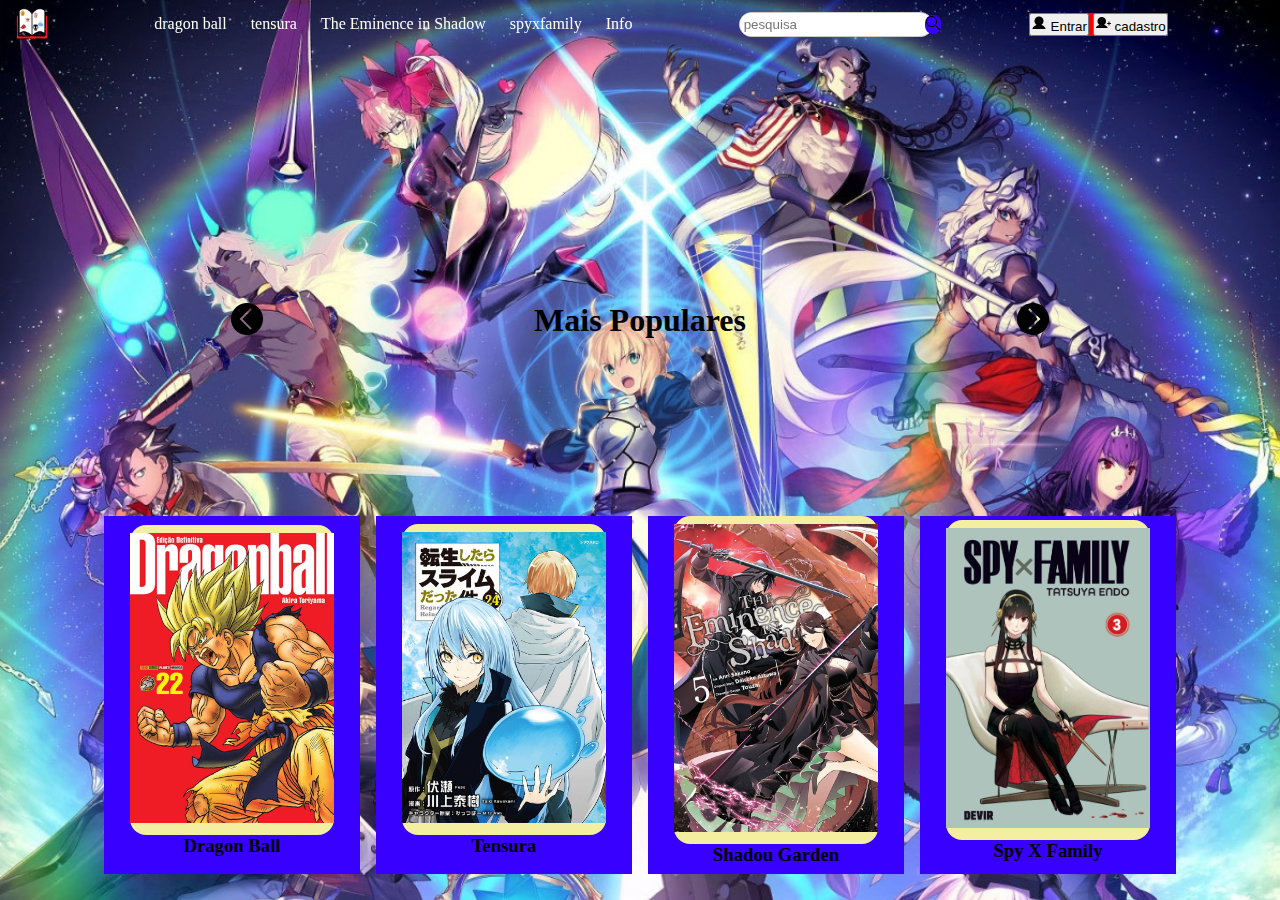
<file: index.html>
<!DOCTYPE html>
<html lang="pt-br" style="background-image: url(./img/fgo.jpg);
background-repeat: no-repeat;
background-size: cover;">
<head>
    <meta charset="UTF-8">
    <meta name="viewport" content="width=device-width, initial-scale=1.0">
    <title>Document</title>
    <link rel="stylesheet" href="./css/style.css">
    <meta name="viewport" content="width=device-width, initial-scale=1.0">
</head>

<body>
    <header>
        <div class="navegação">
            <img src="./img/logo site.png" alt="logo" width="32px" height="32px">
            <nav class="nav-desktop">
            <a href="cap 1.html">dragon ball</a>
            <a href="cap 2.html">tensura</a>
            <a href="cap 3.html">The Eminence in Shadow</a>
            <a href="cap 4.html">spyxfamily</a>
            <a href="info.html">Info</a>
            </nav>
            <div class="pesquisa">
                <input class="pesquisa" type="text" placeholder="pesquisa">
                <button>
                    <img src="./img/lupa.png" alt="pesquisa" width="16px" height="16px">
                </button>
            </div>
            <div class="usuario">
                <button>
                    <img src="./img/usuario.png" width="16px" height="16px" alt="usuario">
                    <span>Entrar</span>
                </button>
                <button onclick="location.href='DadoCad.html'">
                    
                        <img src="./img/Cadastro.png" width="16px" height="16px" alt="cadastro">
                        cadastro
                    </a>
                </button>
            </div>
            <input type="checkbox" id="menu-escondido" class="menu-escondido">
            <label for="menu-escondido" class="hamburguer">
                <span class="linha linha1"></span>
                <span class="linha linha2"></span>
                <span class="linha linha3"></span>
            </label>
            <ul class="menu">
                <li>
                    <a href="cap 1.html">dragon ball</a>
                </li>
                <li>
                    <a href="cap 2.html">tensura</a>
                </li>
                <li>
                    <a href="cap 3.html">The Eminence in Shadow</a>
                </li>
                <li>
                    <a href="cap 4.html">spyxfamily</a>
                </li>
                <li>
                    <a href="info.html">info</a>
                </li>
            </ul>
        </div>
    </header>
    <main>
        <div class="carrosel">
            <div class="imagem-fundo"></div>
            <button class="seta-esquerda">
                <img width="32px" src="./img/seta esquerda.png" alt="esquerda">
            </button>
            <h1>Mais Populares</h1>
            <button class="seta-direita">
                <img width="32px" src="./img/seta direita.png" alt="direita">
            </button>
        </div>
        <div class="contendo">
            <div class="card">
                <a href="cap 1.html"><img src="./img/dbz.png" width="100%"></a>
                <h3>Dragon Ball</h3>
            </div>
            <div class="card">
                <a href="cap 2.html"><img src="./img/Tensura.jpg" width="100%"></a>
                <h3>Tensura</h3>
            </div>
            <div class="card">
                <a href="cap 3.html"><img src="./img/shadow.jpg" width="100%"></a>
                <h3>Shadou Garden</h3>
            </div>
            <div class="card">
                <a href="cap 4.html"><img src="./img/spyxfamily.webp" width="100%"></a>
                <h3>Spy X Family</h3>
            </div>

        </div>

    </main>

</body>

</html>
</file>
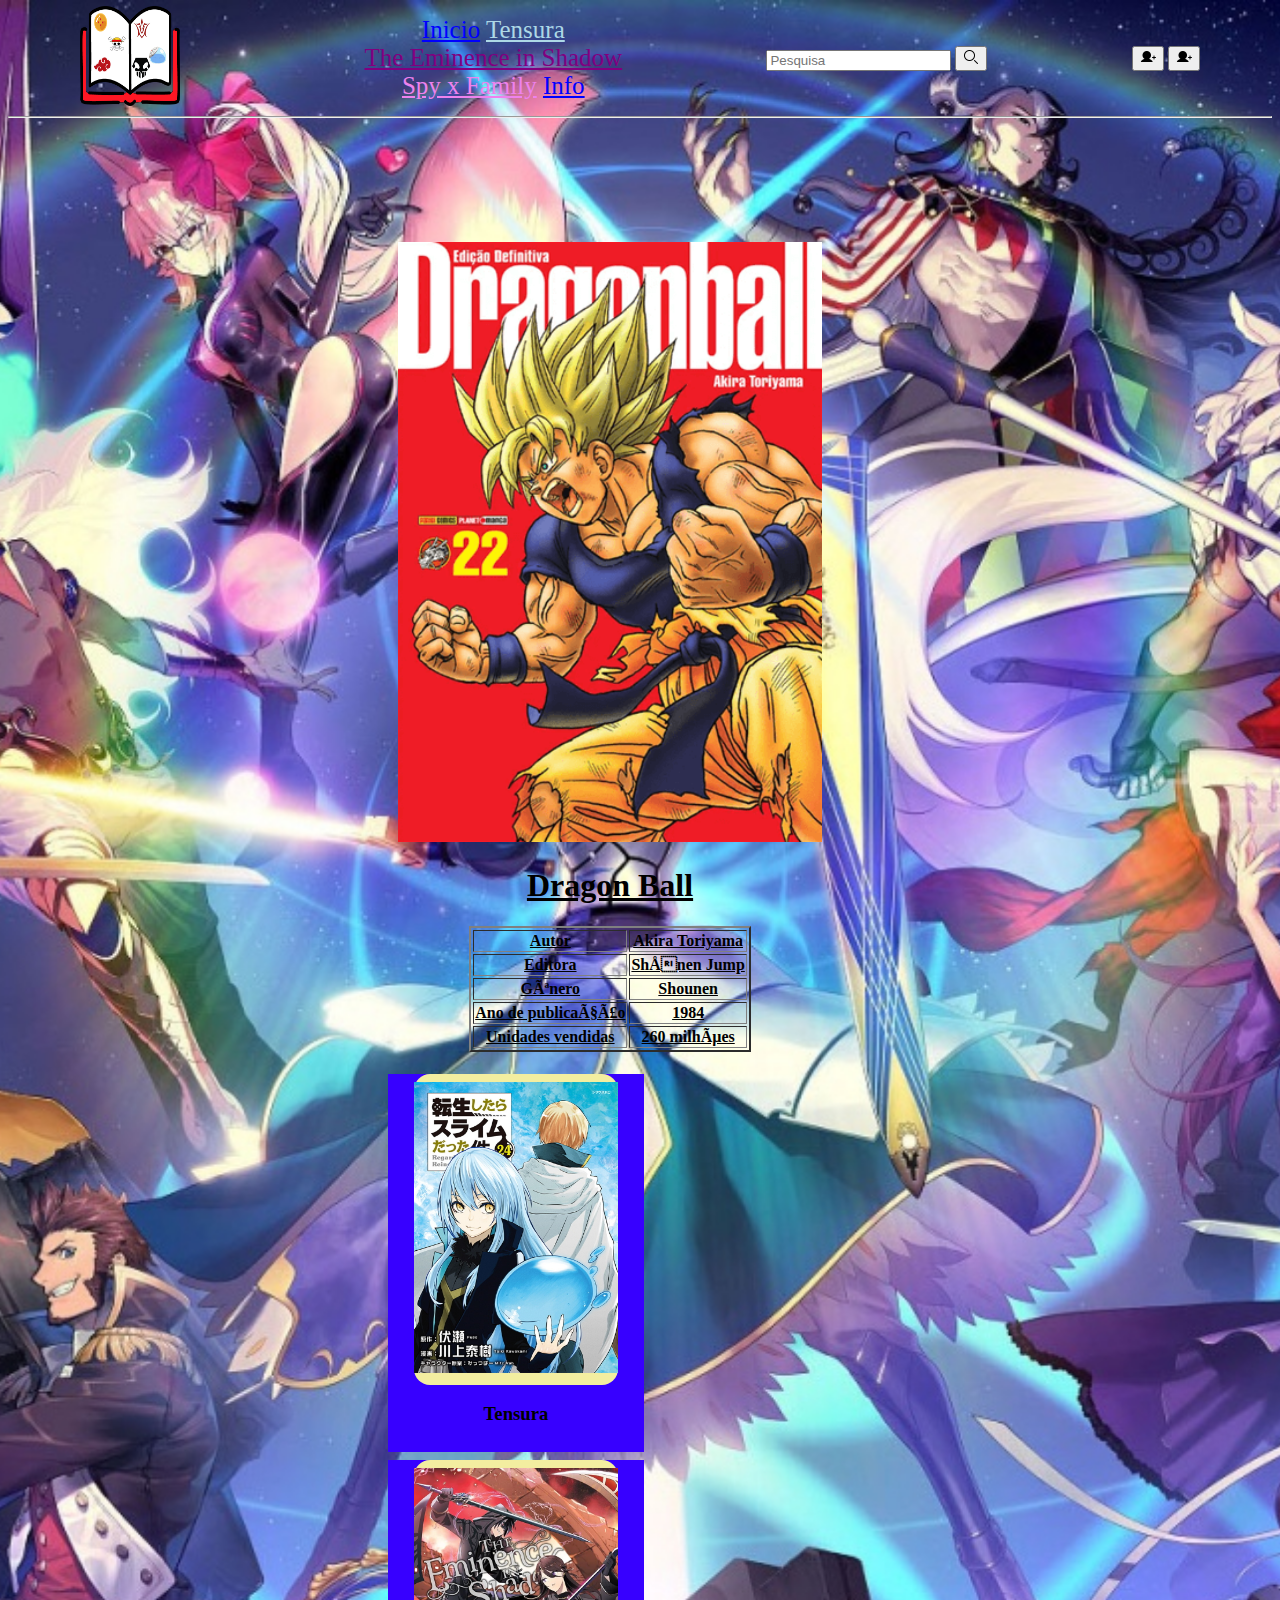
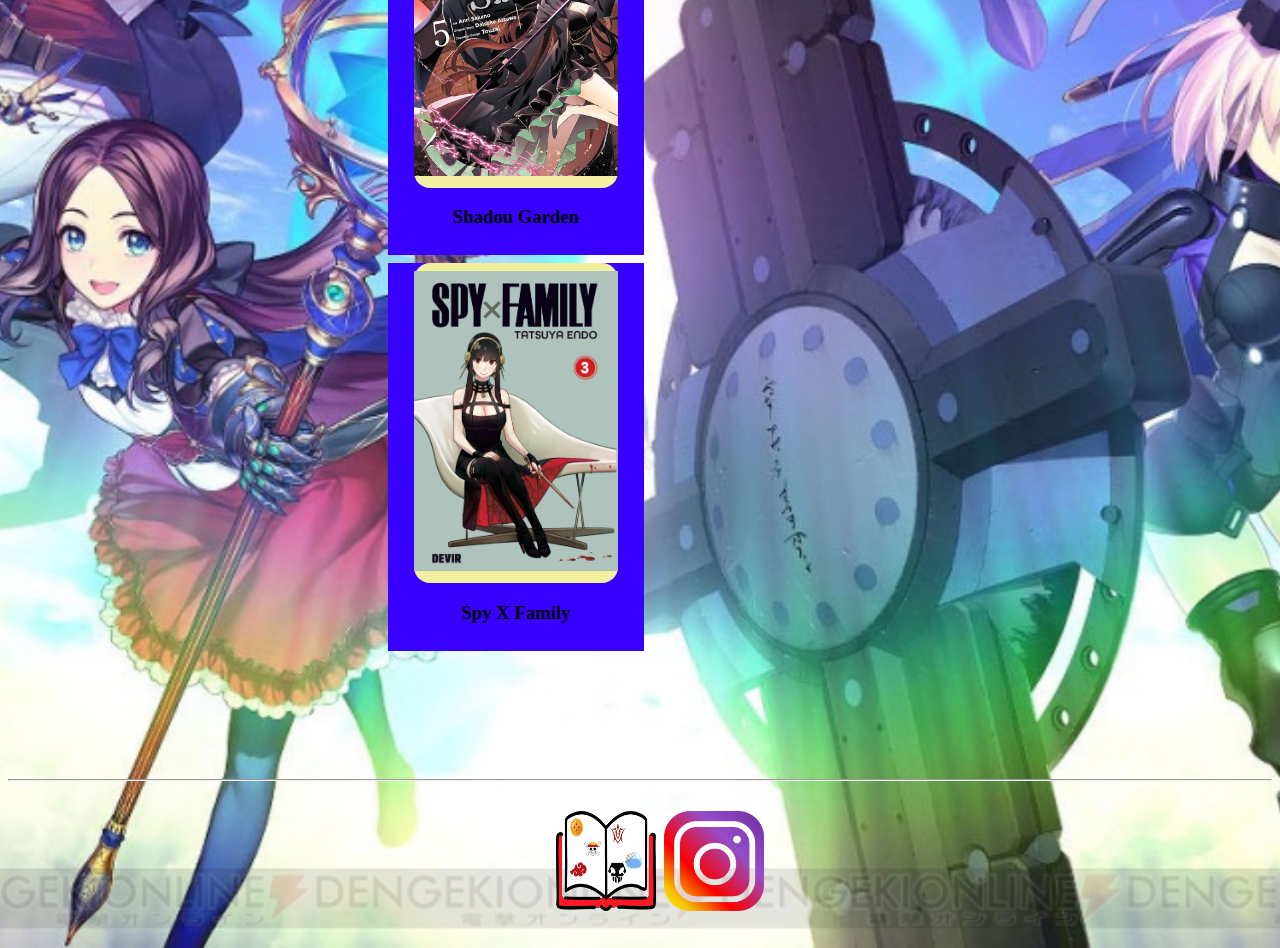
<file: cap 1.html>
<!DOCTYPE html>
<html lang="pt-br" style="background-image: url(./img/fgo.jpg);
background-repeat: no-repeat;
background-size: cover;
background-position: center;">
    <head>
        <meta charset="UFT-8">
        <link rel="stylesheet" href="./css/style2.css">
        <title>Capitulo 1</title>
    </head>
    <body>
        <header>
            <a href="index.html"><img alt="logo" height="100px" width="100px" src="./img/logo site.png"></a>
             <nav>
            <ul style="font-size: 25px;">
                <a style="Color: blue"; href="index.html">Inicio</a>
                <a style="color:lightblue"; href="cap 2.html">Tensura </a>
                <br><a style="color:purple"; href="cap 3.html">The Eminence in Shadow</a>
                <br><a style="color:violet"; href="cap 4.html">Spy x Family</a>
                <a style="color:blue"; href="info.html">Info</a>
            </ul>
        </nav>
       <div class="pesquisa">
                <input type="text" placeholder="Pesquisa">
                <button>
                    <img src="./img/lupa.png" alt="Pesquisa" height="16px" width="16px">
                </button>
            </div>
            <div class="usuario">
                <button><img src="./img/Cadastro.png" alt="usuario" height="16px" width="16px"></button>
                <button onclick="location.href='./DadoCad.html'"><img src="./img/Cadastro.png" alt="Cadastro" height="16px" width="16px"></button>
            </div>
        </header>
        <hr>
        <main>
            <ul>
                <img height="600px" src="./img/dbz.png";>
                <u><b><table align="center"; border="2px">
                    <captio style="text-align: center;">
                       <h1>Dragon Ball</h1>
                    </caption>
                    <tr>
                        <th>Autor</th>
                        <td>Akira Toriyama</td>
                    </tr>
                    <tr>
                        <th>Editora</th>
                        <td>Shōnen Jump</td>
                    </tr>
                    <tr>
                        <th>Gênero</th>
                        <td>Shounen</td>
                    </tr>
                    <tr>
                        <th>Ano de publicação</th>
                        <td>1984</td>
                    </tr>
                    <tr>
                        <th>Unidades vendidas</th>
                        <td>260 milhões</td>
                    </tr>
                </table></b></u>
                <br>
                <div class="card">
                <a href="cap 2.html"><img src="./img/Tensura.jpg" width="100%"></a>
                <h3>Tensura</h3>
            </div>
             <div class="contendo">
            
            <div class="card">
                <a href="cap 3.html"><img src="./img/shadow.jpg" width="100%"></a>
                <h3>Shadou Garden</h3>
            </div>

            <div class="card">
                <a href="cap 4.html"><img src="./img/spyxfamily.webp" width="100%"></a>
                <h3>Spy X Family</h3>
                </div>
            
            </div>
            </ul>
        </main>
        <hr>
        <footer>
            <nav>
                <ul>
                <a href="index.html"><img width="100px"; height="100px"; src="./img/logo site.png"></a>
                <a style="Color: rgb(100, 0, 67)"; href="https://www.instagram.com/accounts/login/"><img width="100px"; height="100px" src="./img/instagram_PNG10.png"></a>
                </ul>
            </nav>
        </footer>
    </body>
</html>
</file>
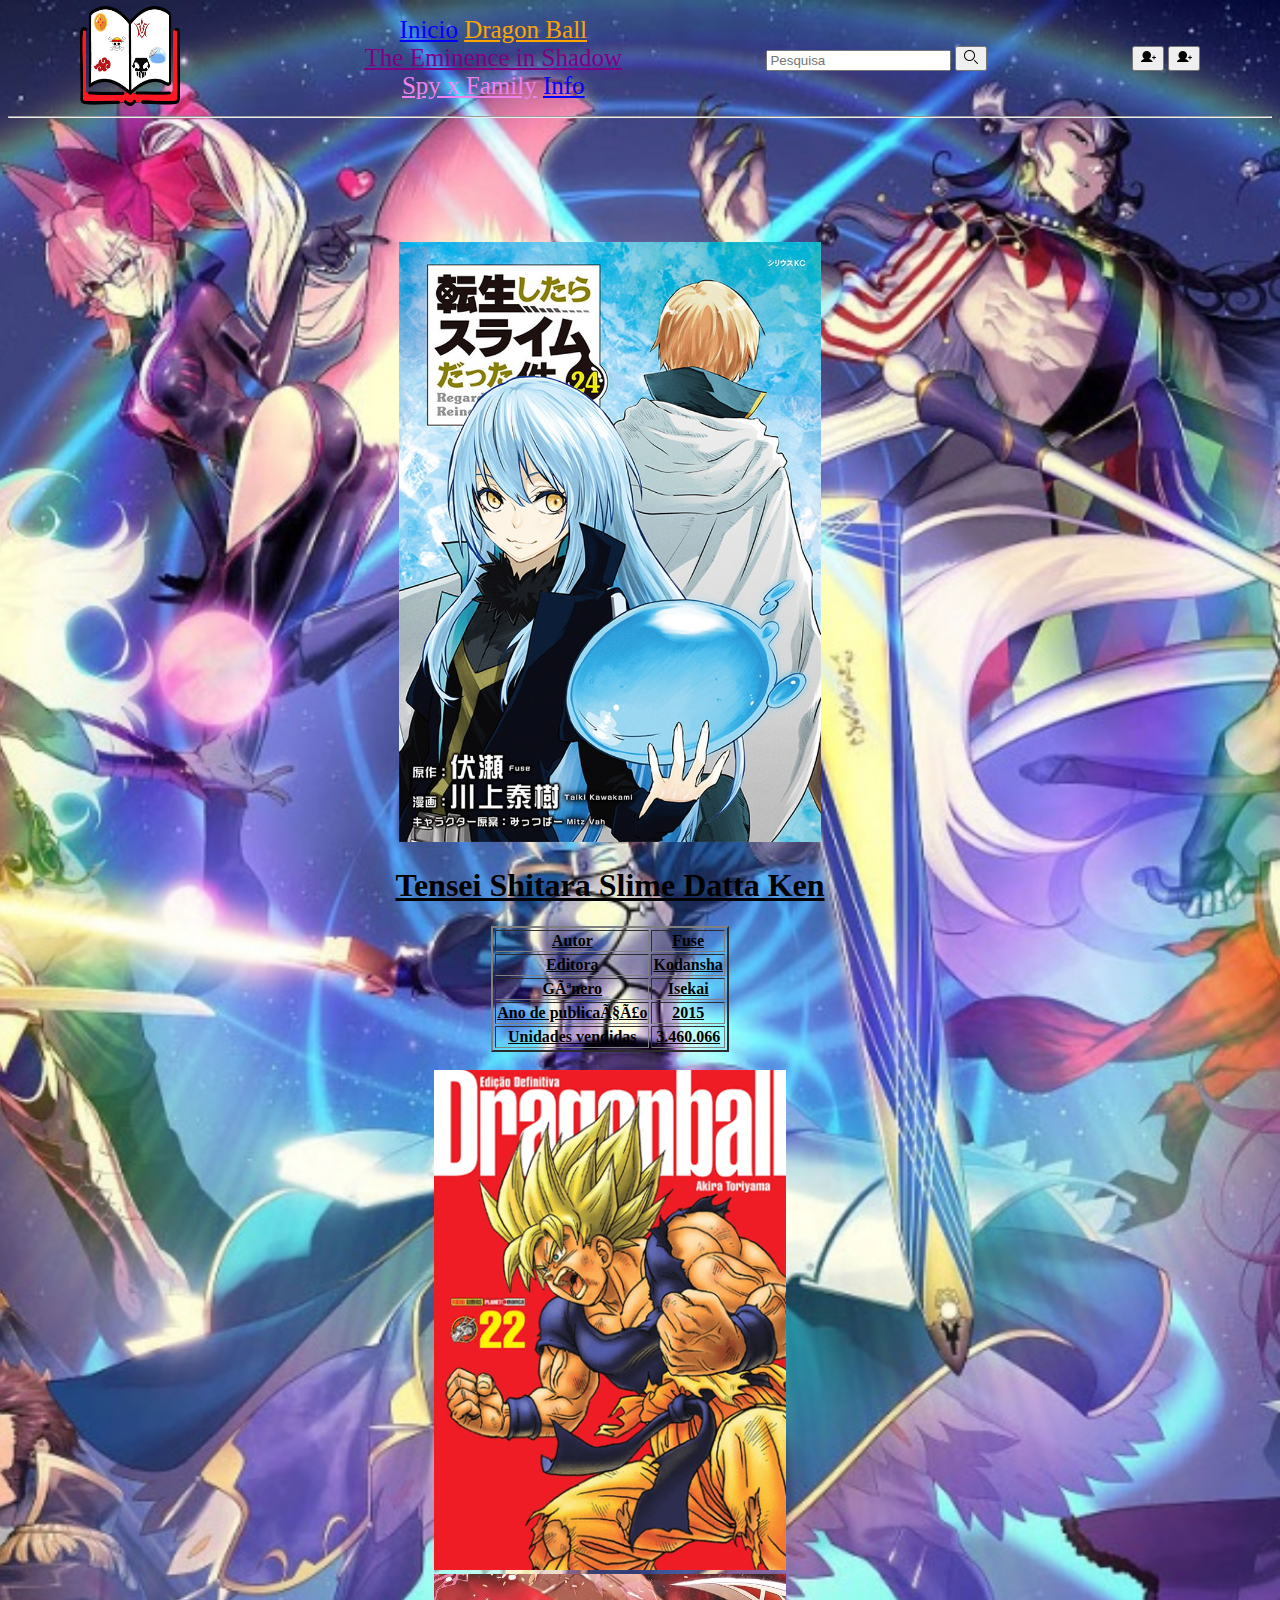
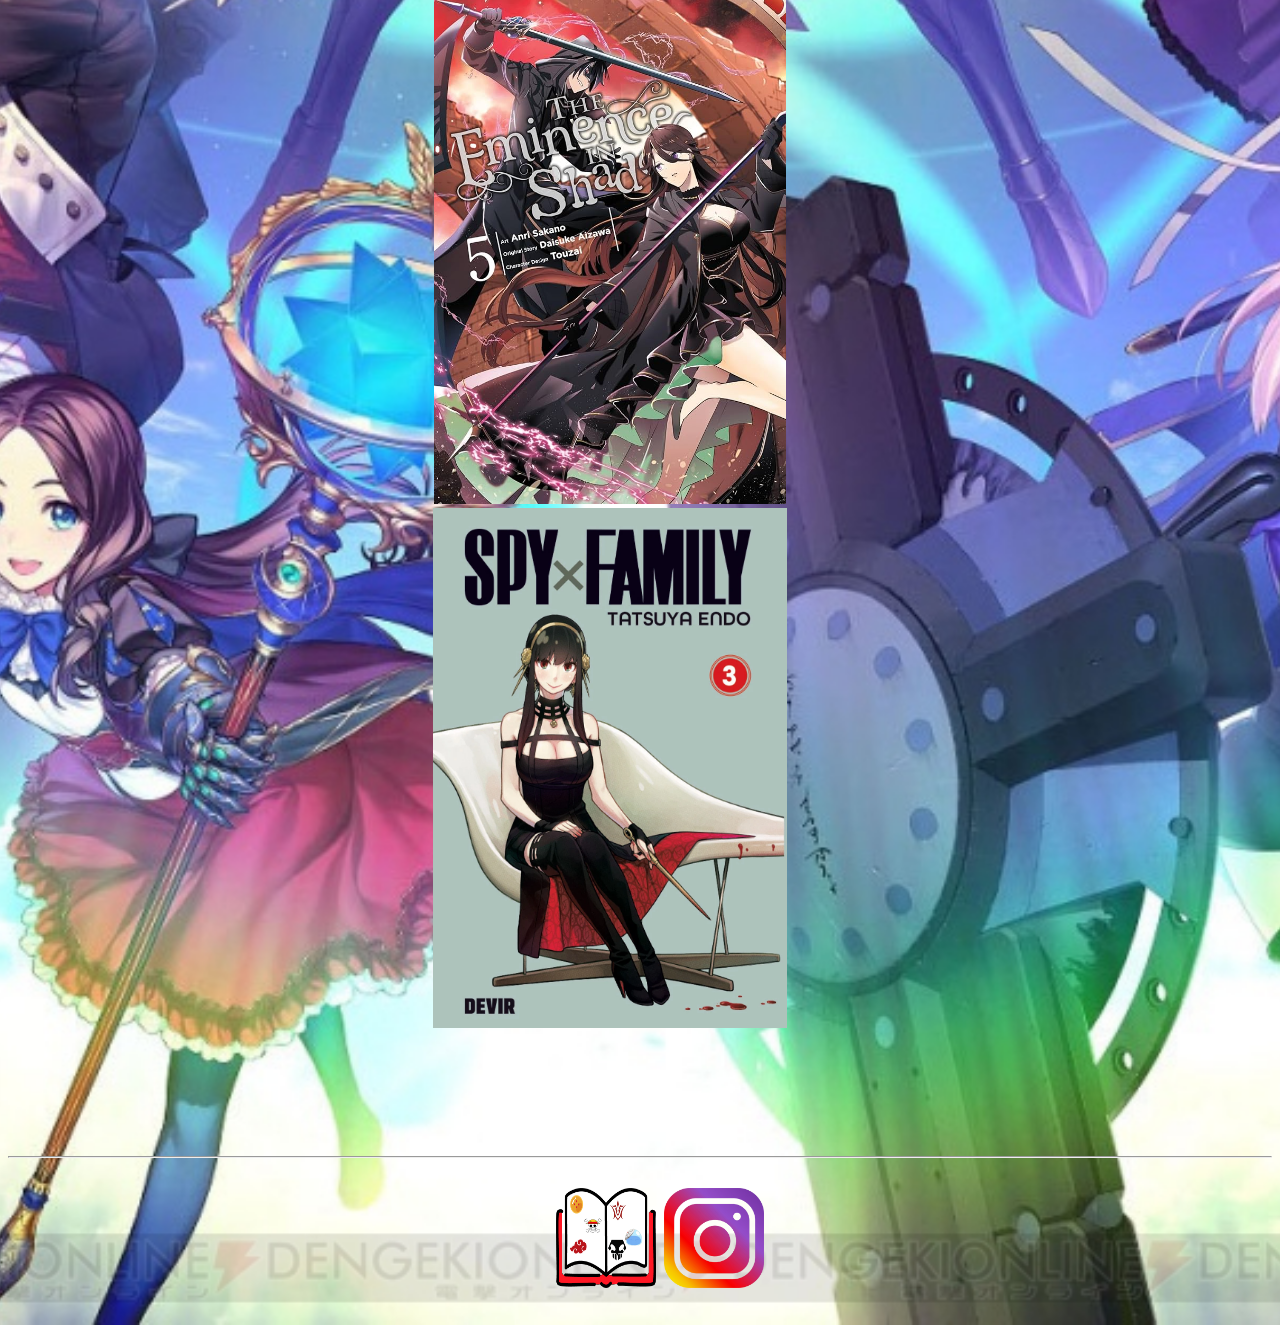
<file: cap 2.html>
<!DOCTYPE html>
<html lang="pt-br" style="background-image: url(./img/fgo.jpg);
background-repeat: no-repeat;
background-size: cover;
background-position: center;">
    <head>
        <meta charset="UFT-8">
        <link rel="stylesheet" href="./css/style2.css">
        <title>Capitulo 2</title>
    </head>
    <body>
          <header>
            <a href="index.html"><img alt="logo" width="100px" height="100px" src="./img/logo site.png"></a>
             <nav>
            <ul style="font-size: 25px;">
                <a style="Color: blue"; href="index.html">Inicio</a>
                <a style="color:orange" href="cap 1.html">Dragon Ball</a>
                <br><a style="color:purple" href="cap 3.html">The Eminence in Shadow</a>
                <br><a style="color:violet" href="cap 4.html">Spy x Family</a>
                <a style="color:blue"; href="info.html">Info</a>
            </ul>
        </nav>
        <div class="pesquisa">
                <input type="text" placeholder="Pesquisa">
                <button>
                    <img src="./img/lupa.png" alt="Pesquisa" height="16px" width="16px">
                </button>
            </div>
            <div class="usuario">
                <button><img src="./img/Cadastro.png" alt="usuario" height="16px" width="16px"></button>
                <button onclick="location.href='./DadoCad.html'"><img src="./img/Cadastro.png" alt="Cadastro" height="16px" width="16px"></button>
            </div>
        </header>
        <hr>
        <main>
            <ul>
                <img height="600px"; src="./img/Tensura.jpg">
                <b><u><table align="center"; border="2px">
                    <captio style="text-align: center;"><h1>Tensei Shitara Slime Datta Ken</h1></caption>
                    <tr>
                        <th>Autor</th>
                        <td>Fuse</td>
                    </tr>
                    <tr>
                        <th>Editora</th>
                        <td>Kodansha</td>
                    </tr>
                    <tr>
                        <th>Gênero</th>
                        <td>Isekai</td>
                    </tr>
                    <tr>
                        <th>Ano de publicação</th>
                        <td>2015</td>
                    </tr>
                    <tr>
                        <th>Unidades vendidas</th>
                        <td>3.460.066</td>
                    </tr>
                </table></u></b>
                <br>
                <a href="cap 1.html"><img height="500px" src="./img/dbz.png"></a>
                <a href="cap 3.html"><img height="530px" src="./img/shadow.jpg"></a>
                <a href="cap 4.html"><img height="520px" src="./img/spyxfamily.webp"></a>
            </ul>
        </main>
        <hr>
        <footer>
            <nav>
                <ul>
                <a href="index.html"><img width="100px"; height="100px" src="./img/logo site.png"></a>
                <a style="Color: rgb(100, 0, 67)"; href="https://www.instagram.com/accounts/login/"><img width="100px"; height="100px" src="./img/instagram_PNG10.png"></a>
                </ul>
            </nav>
        </footer>
    </body>
</html>
</file>
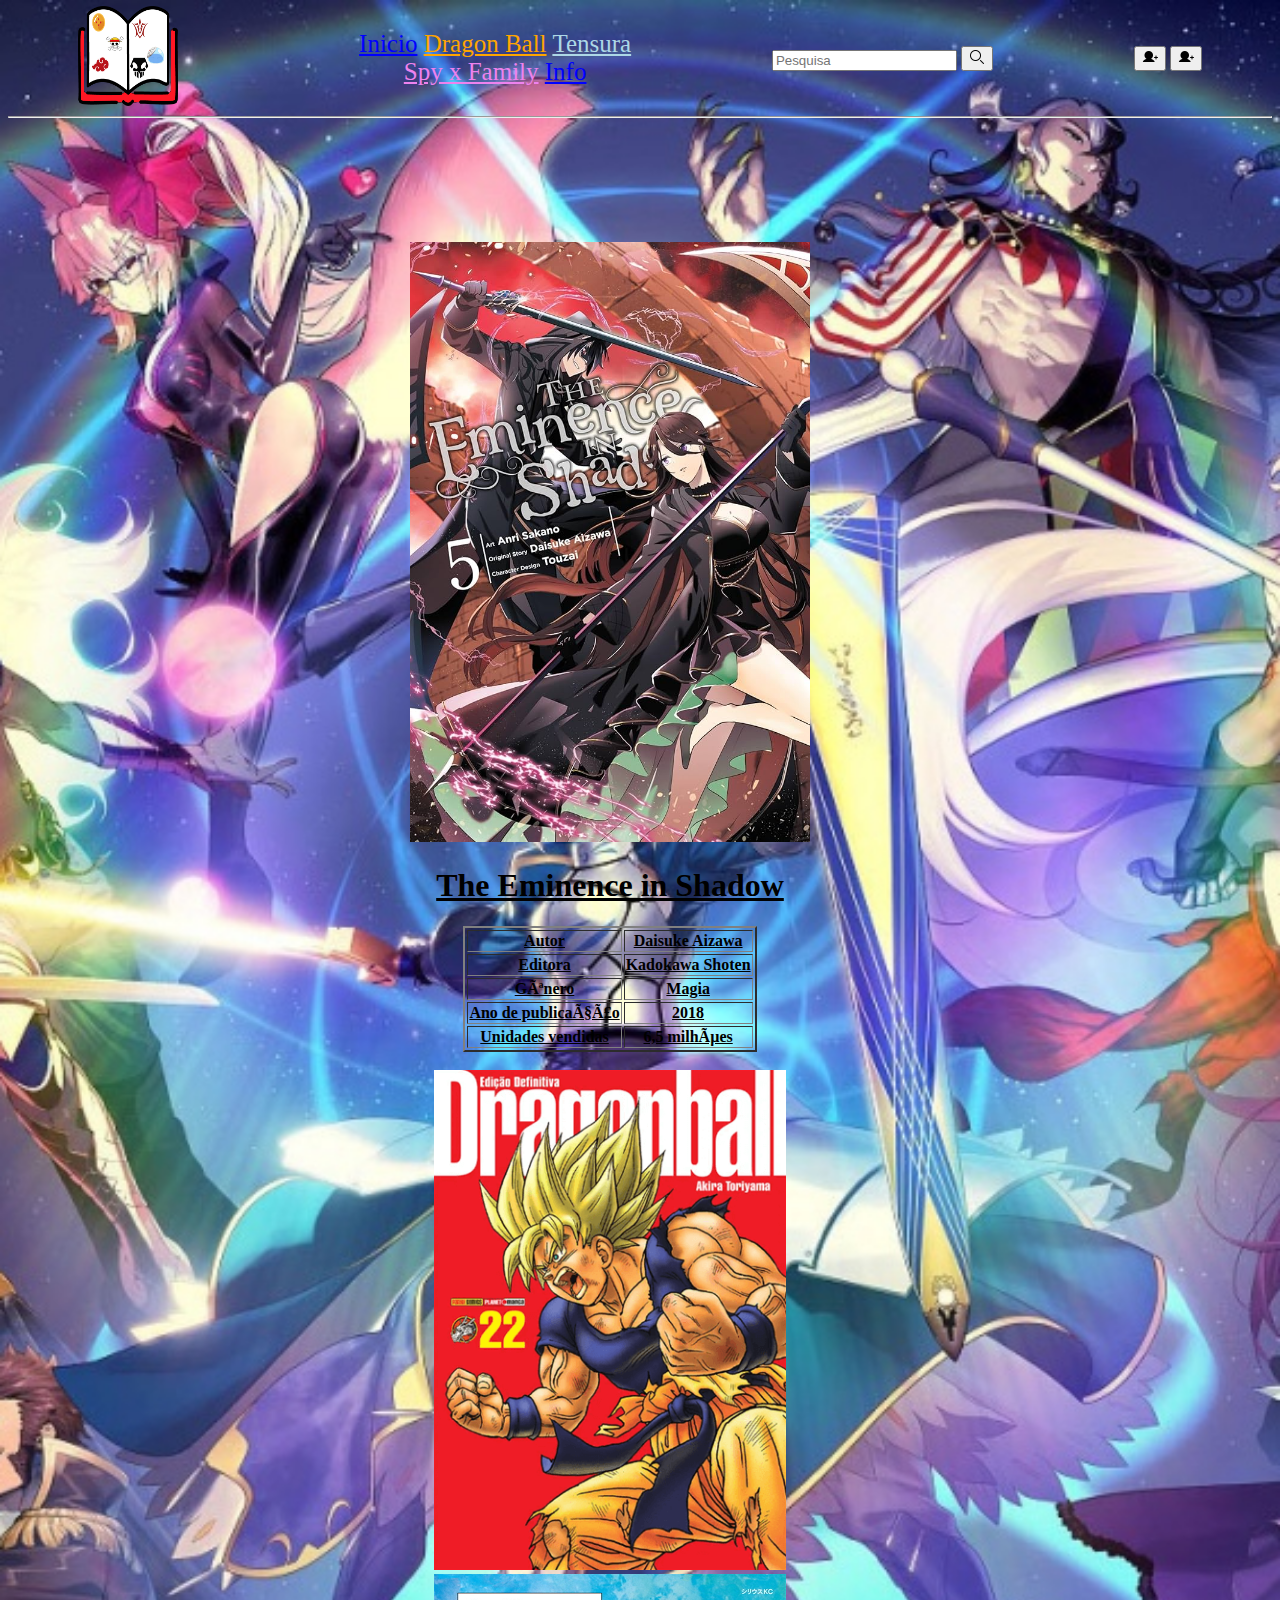
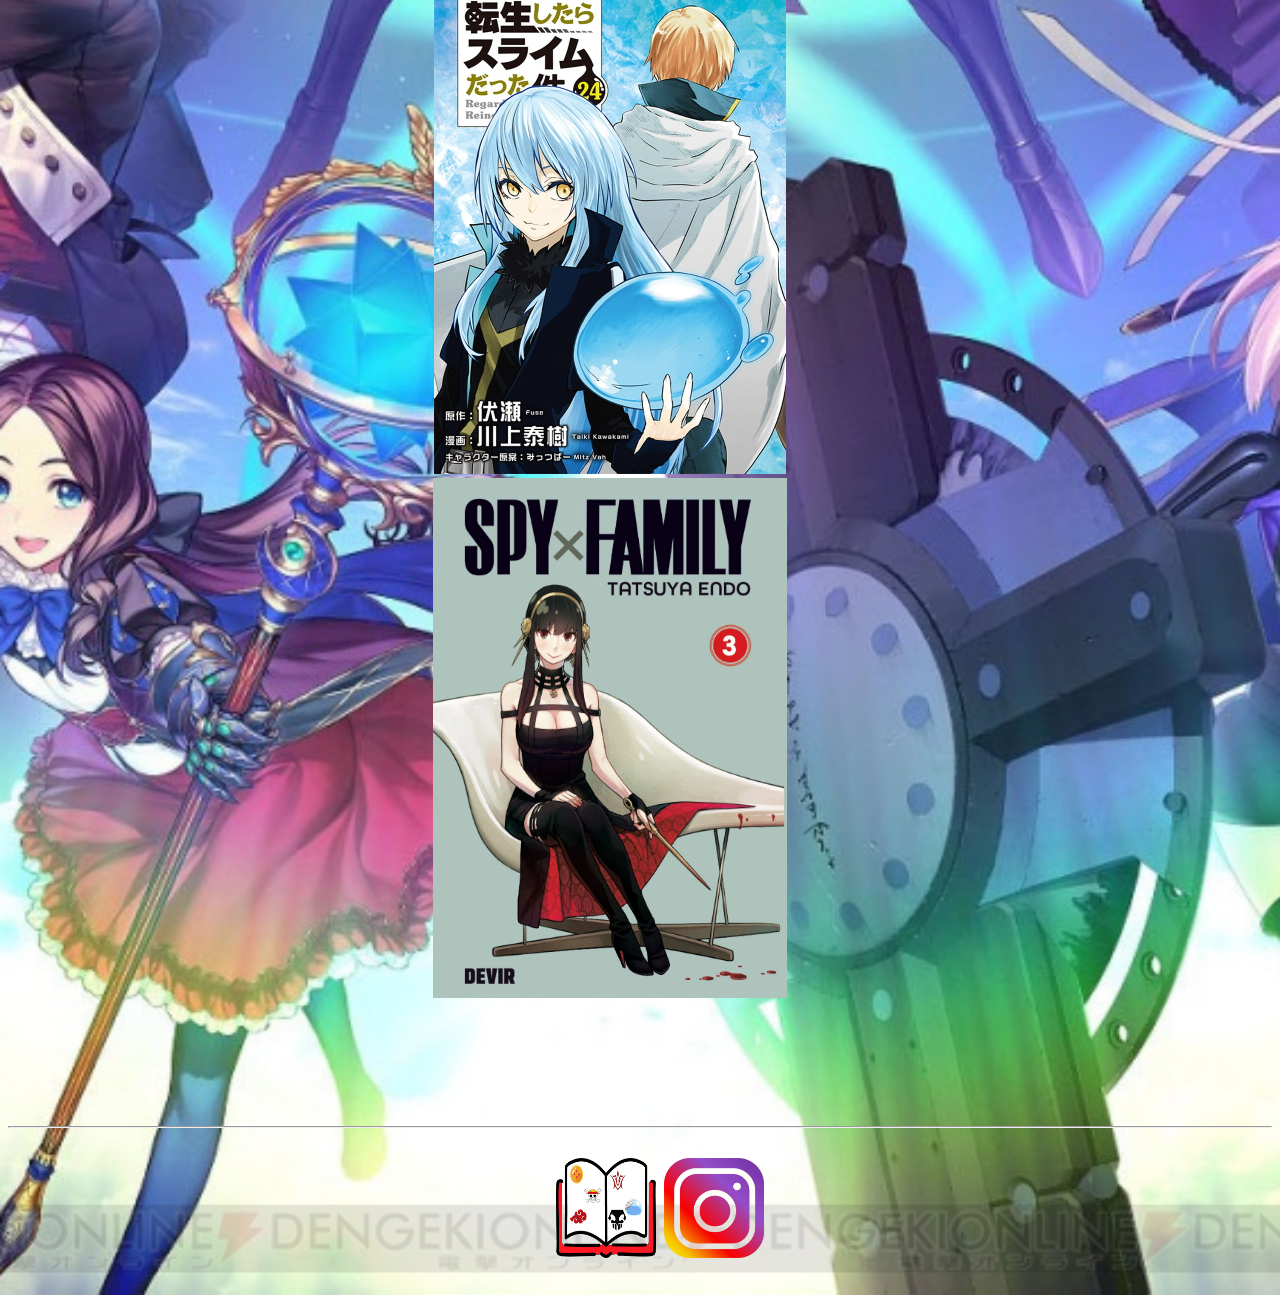
<file: cap 3.html>
<!DOCTYPE html>
<html lang="pt-br" style="background-image: url(./img/fgo.jpg);
background-repeat: no-repeat;
background-size: cover;
background-position: center;">
    <head>
        <meta charset="UFT-8">
        <link rel="stylesheet" href="./css/style2.css">
        <title>Capitulo 3</title>
    </head>
    <body>
          <header>
            <a href="index.html"><img alt="logo" width="100px" height="100px" src="./img/logo site.png"></a>
             <nav>
            <ul style="font-size: 25px;">
                <a style="Color: blue"; href="index.html">Inicio</a>
                <a style="color:orange"; href="cap 1.html">Dragon Ball</a>
                <a style="color:lightblue" href="cap 2.html">Tensura</a>
                <br><a style="color:violet" href="cap 4.html">Spy x Family</a>
                <a style="color:blue"; href="info.html">Info</a>
            </ul>
        </nav>
        <div class="pesquisa">
                <input type="text" placeholder="Pesquisa">
                <button>
                    <img src="./img/lupa.png" alt="Pesquisa" height="16px" width="16px">
                </button>
            </div>
            <div class="usuario">
                <button><img src="./img/Cadastro.png" alt="usuario" height="16px" width="16px"></button>
                <button onclick="location.href='./DadoCad.html'"><img src="./img/Cadastro.png" alt="Cadastro" height="16px" width="16px"></button>
            </div>
        </header>
        <hr>
        <main>
            <ul>
                <img height="600px" src="./img/shadow.jpg">
                <b><u><table align="center"; border="2px">
                    <captio style="text-align: center;"><h1>The Eminence in Shadow</h1></caption>
                    <tr>
                        <th>Autor</th>
                        <td>Daisuke Aizawa</td>
                    </tr>
                    <tr>
                        <th>Editora</th>
                        <td>Kadokawa Shoten</td>
                    </tr>
                    <tr>
                        <th>Gênero</th>
                        <td>Magia</td>
                    </tr>
                    <tr>
                        <th>Ano de publicação</th>
                        <td>2018</td>
                    </tr>
                    <tr>
                        <th>Unidades vendidas</th>
                        <td>6,5 milhões</td>
                    </tr>
                </table></u></b>
                <br>
                <a href="cap 1.html"><img height="500px" src="./img/dbz.png"></a>
                <a href="cap 2.html"><img height="500px" src="./img/Tensura.jpg"></a>
                <a href="cap 4.html"><img height="520px" src="./img/spyxfamily.webp"></a>
            </ul>
        </main>
         <hr>
        <footer>
            <nav>
                <ul>
                <a href="index.html"><img width="100px"; height="100px" src="./img/logo site.png"></a>
                <a style="Color: rgb(100, 0, 67)"; href="https://www.instagram.com/accounts/login/"><img width="100px"; height="100px" src="./img/instagram_PNG10.png"></a>
                </ul>
            </nav>
        </footer>
    </body>
</html>
</file>
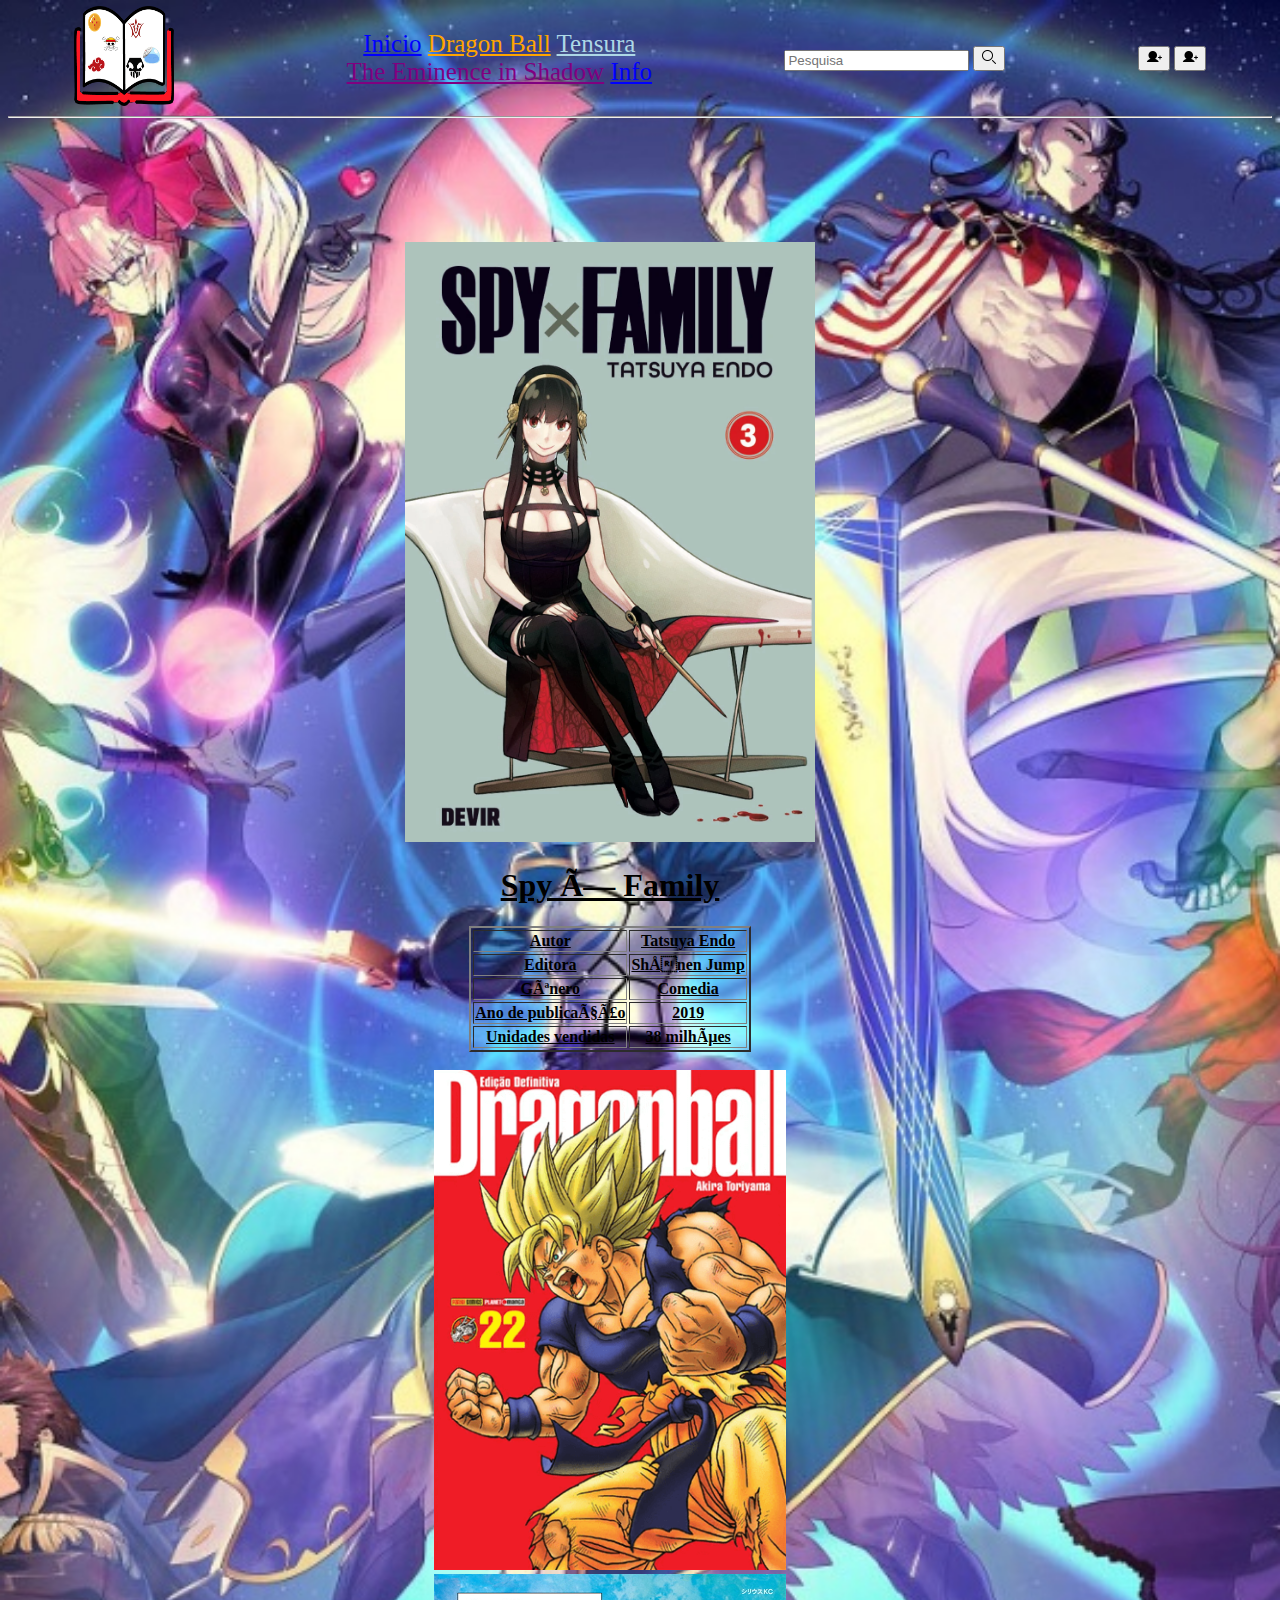
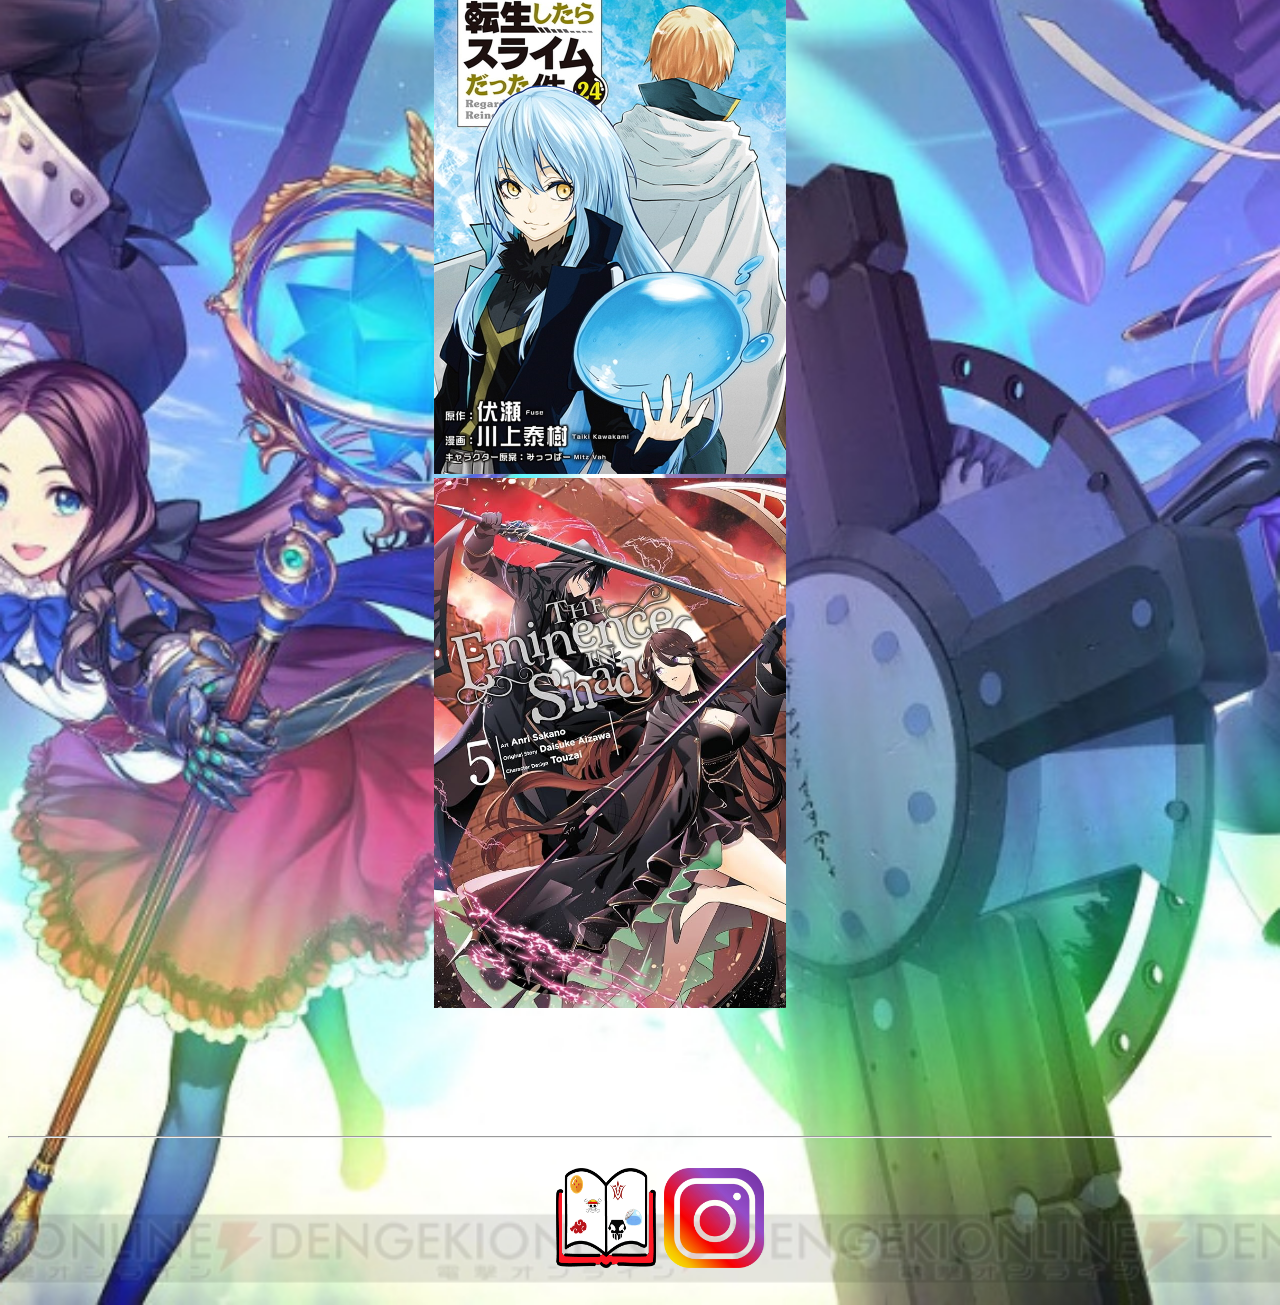
<file: cap 4.html>
<!DOCTYPE html>
<html lang="pt-br" style="background-image: url(./img/fgo.jpg);
background-repeat: no-repeat;
background-size: cover;
background-position: center;">
    <head>
        <meta charset="UFT-8">
        <link rel="stylesheet" href="./css/style2.css">
        <title>Capitulo 4</title>
    </head>
    <body>
          <header>
            <a href="index.html"><img alt="logo" width="100px" height="100px" src="./img/logo site.png"></a>
             <nav>
            <ul style="font-size: 25px;">
                <a style="Color: blue"; href="index.html">Inicio</a>
                <a style="color:orange"; href="cap 1.html">Dragon Ball</a>
                <a style="color: lightblue"; href="cap 2.html">Tensura</a>
                <br><a style="color: purple"; href="cap 3.html">The Eminence in Shadow</a>
                <a style="color:blue"; href="info.html">Info</a>
            </ul>
        </nav>
        <div class="pesquisa">
                <input type="text" placeholder="Pesquisa">
                <button>
                    <img src="./img/lupa.png" alt="Pesquisa" height="16px" width="16px">
                </button>
            </div>
            <div class="usuario">
                <button><img src="./img/Cadastro.png" alt="usuario" height="16px" width="16px"></button>
                <button onclick="location.href='./DadoCad.html'"><img src="./img/Cadastro.png" alt="Cadastro" height="16px" width="16px"></button>
            </div>
        </header>
        <hr>
        <main>
            <ul>
                <img height="600px" src="./img/spyxfamily.webp">
                <b><u><table align="center"; border="2px">
                    <captio style="text-align: center;"><h1>Spy × Family</h1></caption>
                    <tr>
                        <th>Autor</th>
                        <td>Tatsuya Endo</td>
                    </tr>
                    <tr>
                        <th>Editora</th>
                        <td>Shōnen Jump</td>
                    </tr>
                    <tr>
                        <th>Gênero</th>
                        <td>Comedia</td>
                    </tr>
                    <tr>
                        <th>Ano de publicação</th>
                        <td>2019</td>
                    </tr>
                    <tr>
                        <th>Unidades vendidas</th>
                        <td>38 milhões</td>
                    </tr>
                </table></u></b>
                <br>
                <a href="cap 1.html"><img height="500px" src="./img/dbz.png"></a>
                <a href="cap 2.html"><img height="500px" src="./img/Tensura.jpg"></a>
                <a href="cap 3.html"><img height="530px" src="./img/shadow.jpg"></a>
            </ul>
        </main>
         <hr>
        <footer>
            <nav>
                <ul>
                <a href="index.html"><img width="100px"; height="100px" src="./img/logo site.png"></a>
                <a style="Color: rgb(100, 0, 67)"; href="https://www.instagram.com/accounts/login/"><img width="100px"; height="100px" src="./img/instagram_PNG10.png"></a>
                </ul>
            </nav>
        </footer>
    </body>
</html>
</file>
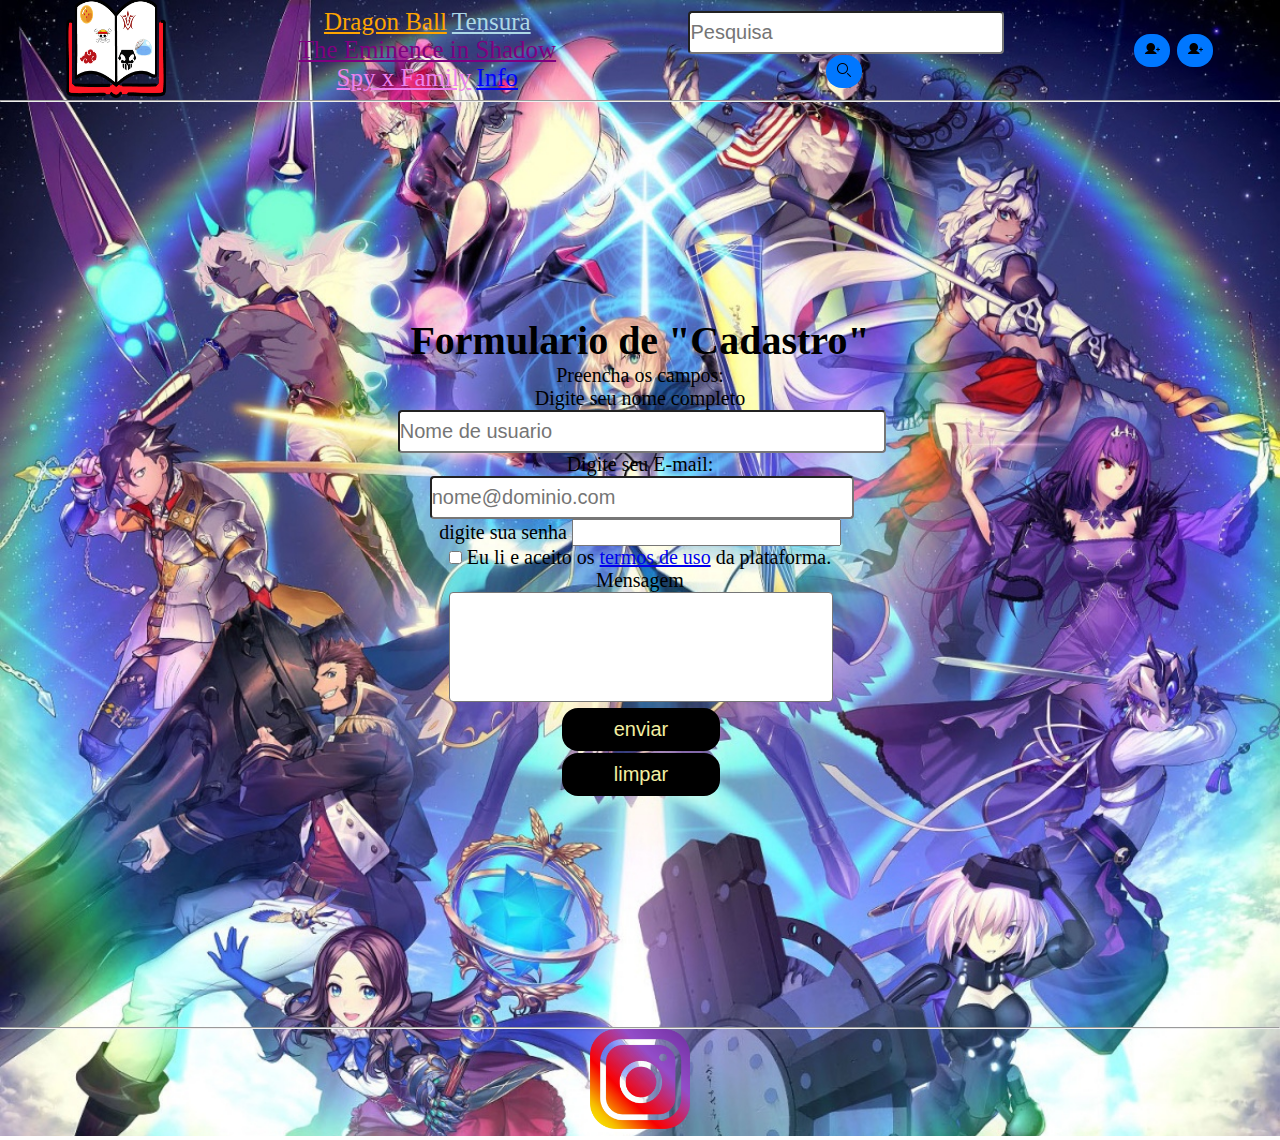
<file: DadoCad.html>
<!DOCTYPE html>
<html lang="pt-br" style="background-image: url(./img/fgo.jpg);
background-repeat: no-repeat;
background-size: cover;">
    <head>
        <meta charset="UFT-8">
        <link rel="stylesheet" href="./css/stylecad.css">
        <title>Inicio</title>
    </head>
    <body>
        <Header class="superior">
            <a href="index2.html"><img alt="logo" height="100px" width="100px" src="./img/logo site.png"></a>
             <nav>
            <ul>
                <a style="Color:orange"; href="cap 1.html">Dragon Ball</a>
                <a style="color: lightblue";  href="cap 2.html">Tensura</a>
                <br><a style="color:purple"; href="cap 3.html">The Eminence in Shadow</a>
                <br><a style="color:violet"; href="cap 4.html">Spy x Family</a>
                <a style="color:blue"; href="info.html">Info</a>
            </ul>
        </nav>
        <div class="pesquisa">
                <input type="text" placeholder="Pesquisa">
                <button>
                    <img src="./img/lupa.png" alt="Pesquisa" height="16px" width="16px">
                </button>
            </div>
            <div class="usuario">
                <button><img src="./img/Cadastro.png" alt="usuario" height="16px" width="16px"></button>
                <button onclick="location.href='./DadoCad.html'"><img src="./img/Cadastro.png" alt="Cadastro" height="16px" width="16px"></button>
            </div>
        </Header>
        <hr>
        <main class="imagem-fundo">
            <div class="controle">
        <h1>Formulario de "Cadastro"</h1>
        <span>Preencha os campos: </span>
        <Form method="post"> 
            <div>
                <label for="nome">Digite seu nome completo</label>
                <input type="text" id="nome" placeholder="Nome de usuario">
            </div>
            <div>
                <label for="email">Digite seu E-mail:</label>
                <input type="email" id="email" placeholder="nome@dominio.com" required>
            </div>
            <div>
                <label for="senha">digite sua senha</label>
                <input type="password" id="senha" minlength="8" required>
            </div>
            <div>
                <div class="check">
                    <input type="checkbox" id="termos" value="sim" required>
                    <label for="termos">Eu li e aceito os <a href="./TermoDeUSO.html"> termos de uso</a> da plataforma.</label>
                </div>
                <div>
                    <label for="mensagem">Mensagem</label>
                    <textarea id="Mensagem" rows="4" placeholder="Deixe sua mensagem (opcional)...">
                    </textarea>
                </div>
            </div>
            <div>
                <button type="submit"> enviar </button>
                <button type="reset"> limpar </button>
            </div>
        </Form>
    </div>
    <script>
        document.querySelector('form').addEventListener('submit', function(event){event.preventDefault();alert("Formulario foi finalizado");})
    </script>
        </main>
        <hr>
        <footer>
            <nav>
                <ul>
                <a style="font-size: 30px; Color:rgb(100, 0, 67)"; href="https://www.instagram.com/accounts/login/"><img width="100px"; height="100px" src="./img/instagram_PNG10.png"></a>
            </nav>
        </footer>
</body>
</html>
</file>
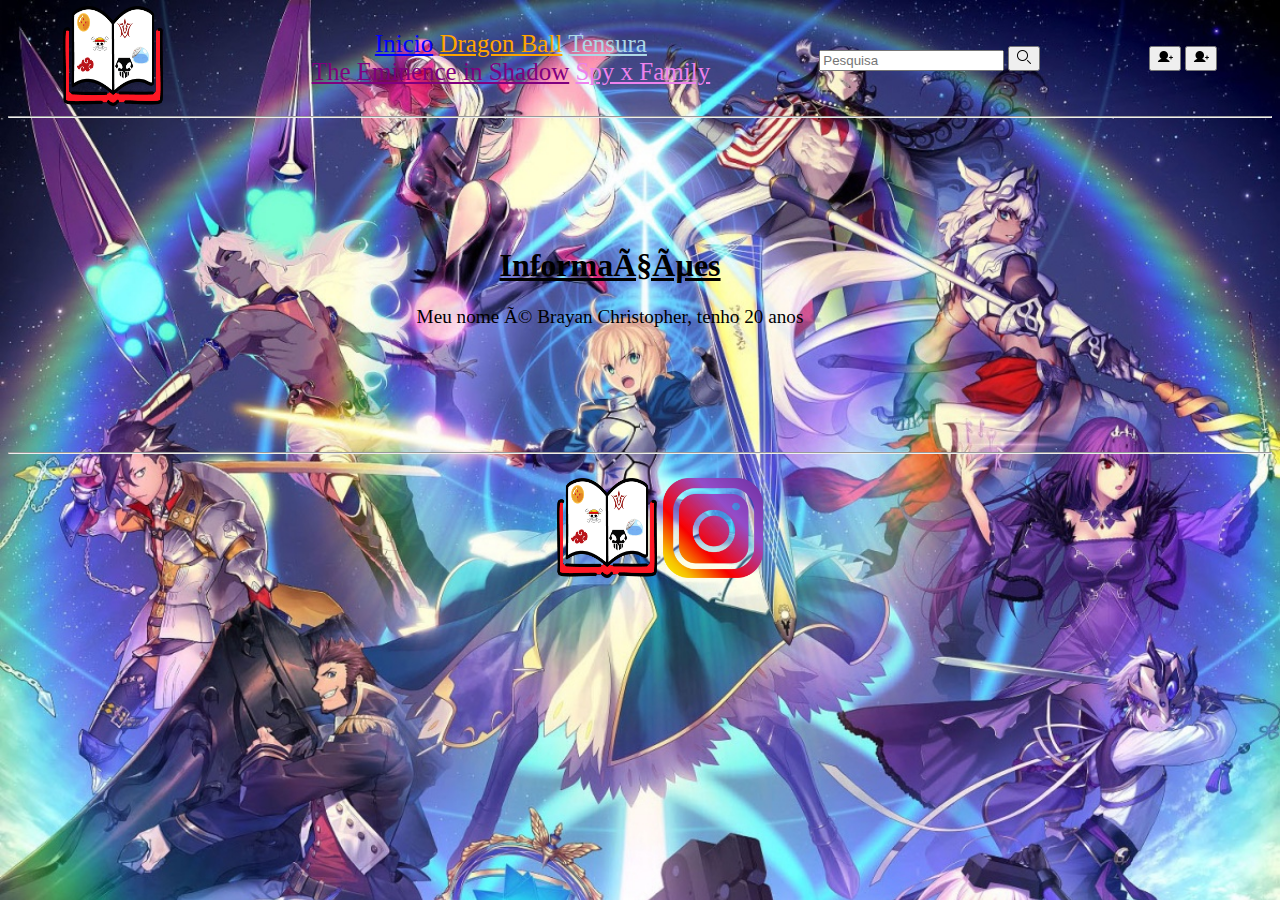
<file: info.html>
<!doctype html>
<html lang="pt-br"; style="background-image: url(./img/fgo.jpg);
background-repeat: no-repeat;
background-size: cover;">
    <head>
        <meta charset="UFT-8">
        <link rel="stylesheet" href="./css/style2.css">
        <Title>Info</Title>
    </head>
    <body>
         <header>
            <a href="index2.html"><img alt="logo" width="100px" height="100px" src="./img/logo site.png"></a>
             <nav>
            <ul style="font-size: 25px;">
                <a style="Color: blue"; href="index.html">Inicio</a>
                <a style="Color:orange"; href="cap 1.html">Dragon Ball</a>
                <a style="color:lightblue"; href="cap 2.html">Tensura </a>
                <br><a style="color:purple"; href="cap 3.html">The Eminence in Shadow</a>
                <a style="color:violet"; href="cap 4.html">Spy x Family</a>
            </ul>
        </nav>
        <div class="pesquisa">
                <input type="text" placeholder="Pesquisa">
                <button>
                    <img src="./img/lupa.png" alt="Pesquisa" height="16px" width="16px">
                </button>
            </div>
            <div class="usuario">
                <button><img src="./img/Cadastro.png" alt="usuario" height="16px" width="16px"></button>
                <button onclick="location.href='./DadoCad.html'"><img src="./img/Cadastro.png" alt="Cadastro" height="16px" width="16px"></button>
            </div>
        </header>
        <hr>
        <main>
            <ul>
                <u><h1>Informações</h1></u>
                <p><big>Meu nome é Brayan Christopher, tenho 20 anos</big></p>
            </ul>
        </main>
        <hr>
        <footer>
            <nav>
                <ul style="
                font-size: 24px;
                list-style: none;
                text-align: center;">
                <a href="index.html"><img width="100px"; height="100px" src="./img/logo site.png"></a>
                <a style="Color:rgb(100, 0, 67)"; href="https://www.instagram.com/accounts/login/"><img width="100px"; height="100px" src="./img/instagram_PNG10.png"></a>
                </ul>
            </nav>
        </footer>
    </body>
</html>
</file>
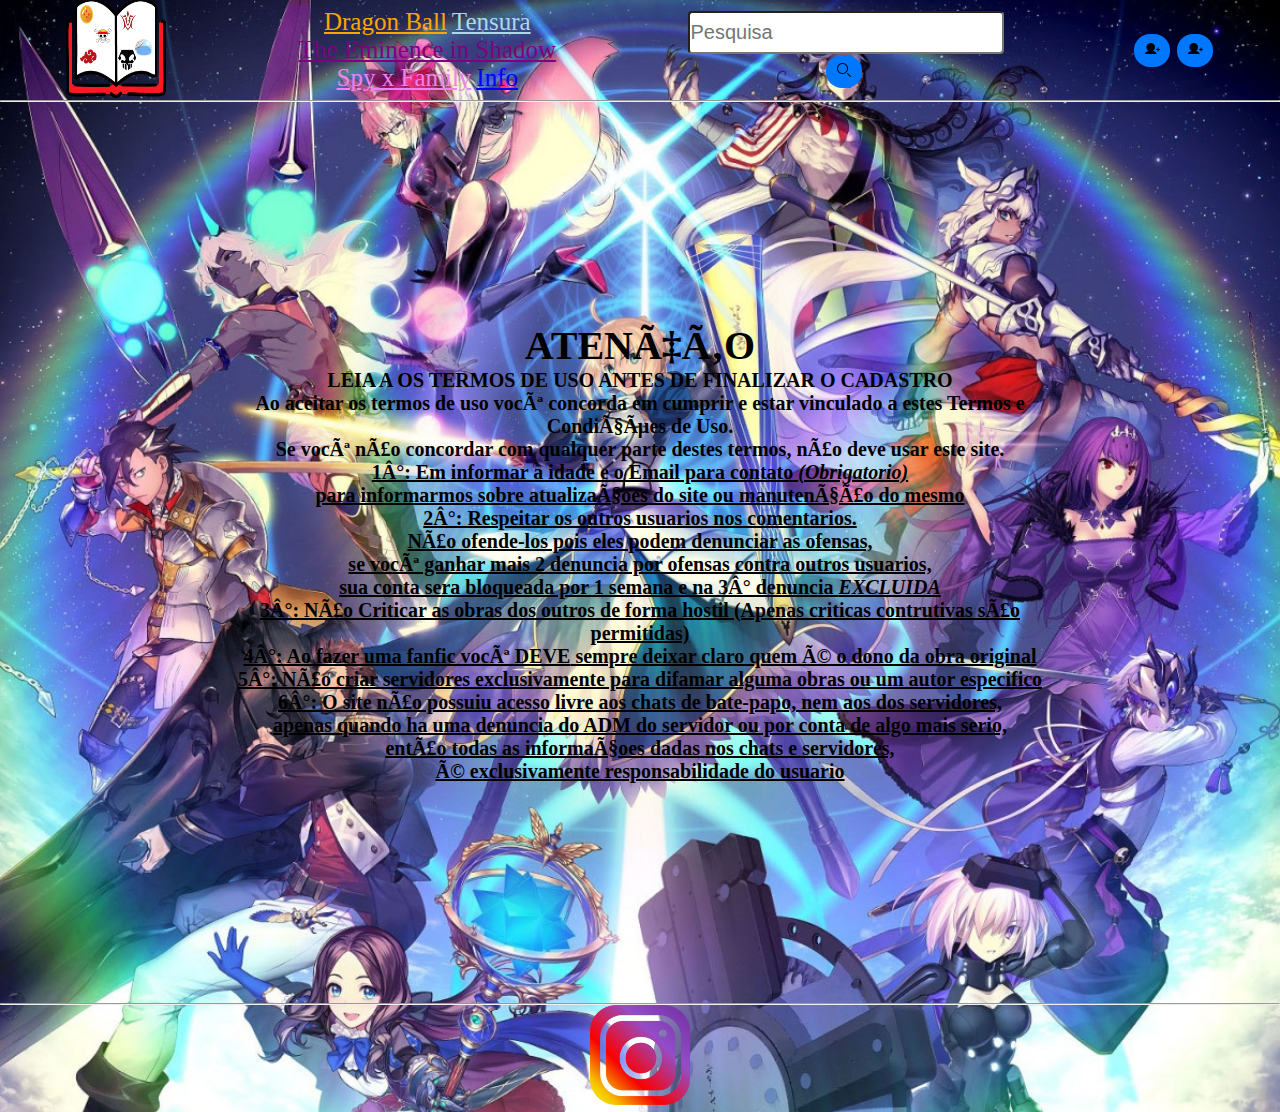
<file: TermoDeUSO.html>
<!DOCTYPE html>
<html lang="pt-br" style="background-image: url(./img/fgo.jpg);
background-repeat: no-repeat;
background-size: cover;">
    <head>
        <meta charset="UFT-8">
        <link rel="stylesheet" href="./css/styleTDU.css">
        <title>Inicio</title>
    </head>
    <body>
        <Header class="superior">
            <a href="index2.html"><img alt="logo" height="100px" width="100px" src="./img/logo site.png"></a>
             <nav>
            <ul>
                <a style="Color:orange"; href="cap 1.html">Dragon Ball</a>
                <a style="color: lightblue";  href="cap 2.html">Tensura</a>
                <br><a style="color:purple"; href="cap 3.html">The Eminence in Shadow</a>
                <br><a style="color:violet"; href="cap 4.html">Spy x Family</a>
                <a style="color:blue"; href="info.html">Info</a>
            </ul>
        </nav>
        <div class="pesquisa">
                <input type="text" placeholder="Pesquisa">
                <button>
                    <img src="./img/lupa.png" alt="Pesquisa" height="16px" width="16px">
                </button>
            </div>
            <div class="usuario">
                <button><img src="./img/Cadastro.png" alt="usuario" height="16px" width="16px"></button>
                <button onclick="location.href='./DadoCad.html'"><img src="./img/Cadastro.png" alt="Cadastro" height="16px" width="16px"></button>
            </div>
        </Header>
        <hr>
        <main>
            <div class="termos">
            <h1>ATENÇÂO</h1>
            <h2>LEIA A OS TERMOS DE USO ANTES DE FINALIZAR O CADASTRO</h2>
            <h3>Ao aceitar os termos de uso você concorda em cumprir e estar vinculado a estes Termos e Condições de Uso. 
                <br>Se você não concordar com qualquer parte destes termos, não deve usar este site.</h3>
           <b> <u> <p>1°: Em informar a idade e o Email para contato <i>(Obrigatorio)</i> <br> 
                para informarmos sobre atualizaçoes do site ou manutenção do mesmo</p>
            <p>2°: Respeitar os outros usuarios nos comentarios. 
                <br>Não ofende-los pois eles podem denunciar as ofensas,
                <br>se você ganhar mais 2 denuncia por ofensas contra outros usuarios,
                <br> sua conta sera bloqueada por 1 semana e na 3° denuncia
                <i>EXCLUIDA</i>
            </p>
            <p>3°: Não Criticar as obras dos outros de forma hostil (Apenas criticas contrutivas são permitidas)</p>
            <p>4°: Ao fazer uma fanfic você <b>DEVE</b> sempre deixar claro quem é o dono da obra original</p>
            <p>5°: Não criar servidores exclusivamente para difamar alguma obras ou um autor especifico</p>
            <p>6°: O site não possuiu acesso livre aos chats de bate-papo, nem aos dos servidores, <br>
                apenas quando ha uma denuncia do ADM do servidor ou por conta de algo mais serio, 
                <br>então todas as informaçoes dadas nos chats e servidores,
                <br> é exclusivamente responsabilidade do usuario
            </p> </b> </u>
            </div>
        </main>
        <hr>
        <footer>
            <nav>
                <ul>
                <a style="font-size: 30px; Color:rgb(100, 0, 67)"; href="https://www.instagram.com/accounts/login/"><img width="100px"; height="100px" src="./img/instagram_PNG10.png"></a>
            </nav>
        </footer>
    </body>
</html>
</file>
<file: css/style.css>
/*Atribuindo valores que serão reutilizados*/
:root {
    --cor-de-fundo: rgb(243, 238, 160);
    /*Definindo cor de fundo*/
    --cor-de-letra: #3700ff;
    /*Definindo cor de letra*/
}

h1{
    color: black;
    font-size: 2em;
}

@media (max-width: 600px) {

    h1{
        font-size: 1.5em;
    }

    button{
        width: 100%;
        border-radius: 0px;
        margin-bottom: 10px;
    }
}

@media (min-width: 601px) and (max-width: 1200px) {

    h1{
        font-size: 1.75em;
    }

    button {
        width: 100%;
        border-radius: 0px;
        margin-bottom: 10px;
    }
}

* {
    margin: 0;
    padding: 0;
}

body{
    padding-top: 128px;
    display: flex;
    flex-direction: column;
    justify-content: center;
    align-items: center;
    padding-left: 16px;
    padding-right: 16px;
}
.carrosel{
    width: 100%;
    height: 384px;
    display: flex;
    flex-direction: row;
    justify-content: space-around;
    align-items: center;
    color: var(--cor-de-letra);
}
.imagem-fundo{
    background-image: url("https://wallpapercave.com/wp/wp9153506.jpg");
    background-repeat: cover;
    background-position: 50%;
    opacity: 25%;
    position: absolute;
    width: 100%;
    height: 384px;
}
.seta-direita{
    background-color: transparent;
    border: none;
    z-index: 5;
}
.seta-direita:hover{
    background-color: var(--cor-de-fundo);
}
.seta-esquerda{
    background-color: transparent;
    z-index: 5;
    border: none;
}
.seta-esquerda:hover{
    background-color: var(--cor-de-fundo);
}

.contendo {
    width: 100%;
    display: flex;
    flex-direction: row;
    /*Informo que a caixa será dividida em linha*/
    flex-wrap: wrap;
    /*Se o elemento não encaixar, va para linha de baixo*/
    border-radius: 4px;
    max-width: 1088px;
    /*O tamanho maximo que esse elemento pode ter*/
}

.card {
    width: 256px;
    margin: 4px 8px 4px 8px;
    background-color: var(--cor-de-letra);
    display: flex;
    flex-direction: column;
    justify-content: center;
    align-items: center;
    padding-bottom: 8px;
}

.card>a {
    width: 80%;
    text-decoration: none;
    text-align: center;
    color: var(--cor-de-letra);
    padding: 8px 0px 8px 0px;
    background-color: var(--cor-de-fundo);
    border-radius: 16px;
}

.card>a:hover {
    background-color: red;
}

header {
    width: 100%;
    height: 64px;
    /* Fixa o no cabeçalho no topo da tela */
    position: fixed;
    /* Informe em qual posição ficará fixa*/
    /* Em cima*/
    top: 0px;
    /*Esquerda*/
    left: 0px;
    /*Direita*/
    right: 0px;
    /*Vou garantir que o cabeçalho está acima dos demais elementos da pag*/
    z-index: 1000;
}

.navegação {
    display: flex;
    align-items: center;
    justify-content: space-between;
    padding: 8px 16px;
    color: white;
    /* Posição relativa ao pai(header), principal quando ocultar o menu*/
    position: relative;
    background-color: transparent;
}

/*Estiliza os elementos a dentro de nav-desktop*/
.nav-desktop a {
    color: white;
    text-decoration: none;
    margin: 0px 10px;
    font-size: 16px;
}

.nav-desktop a:hover {
    color: #000000;
}

.pesquisa {
    display: flex;
    align-items: center;
    background-color: white;
    width: 192px;
    border: 1px solid #ccc;
    border-radius: 16px;
}

.pesquisa input {
    width: 100;
    padding: 4px;
    border: none;
    border-radius: 16px;
}

.pesquisa button {
    background-color: var(--cor-de-letra);
    border: none;
    border-radius: 16px;
}

.pesquisa button:hover {
    background-color: #ccc;
}

.usuario{
    background-color: red;
}

.menu-escondido,
.menu {
    /*Esconder o checkbox e o menu*/
    display: none;
}

.linha {
    /*Faz com que cada linha ocupe seu proprio espaço*/
    display: block;
    width: 100%;
    height: 4px;
    background-color: black;
    border-radius: 4px;
    /*Anima todas as propriedades que mudam em 0.3s*/
    transition: all 0.3s ease-in-out;
}

.menu {
    max-height: 0;
    /*Esconde o conteúdo que transborda quando o menu está fechado */
    overflow: hidden;
    /*Anima a abertura/fechamento do menu */
    transition: max-height 0.4s ease-in-out;
    list-style: none;
    /*Posiciona o menu em relação ao seu ancestral mais proximo (.navegação)*/
    position: absolute;
    /*Posiciona o menu lateral abaixo do cabeçalho*/
    top: 100%;
    left: 0;
    width: 100%;
    background-color: gold;
    /*Posição em relação ao demais elementos (-1 a atrás, 1000 a frente)*/
    z-index: 1000;
}

.menu li {
    text-align: center;
}

.menu li a {
    color: white;
    text-decoration: none;
    font-size: 16px;
    display: block;
    padding: 16px;
}

.menu li a:hover {
    color: #dc238f;
}

/*Quando o usuario tocar no menu, vai estilizar (dar peso) ao seu irmão (menu)*/
.menu-escondido:checked~.menu {
    max-height: 500px;
    padding: 8px 0;
}

.menu-escondido:checked~.hamburguer .linha1 {
    /*Transformando as linhas para um X*/
    transform: rotate(45deg) translate(8px, 8px);
}

.menu-escondido:checked~.hamburguer .linha2 {
    /*Torna o elemento invisivel*/
    opacity: 0;
}

.menu-escondido:checked~.hamburguer .linha3 {
    /*Transformando as linhas para um X*/
    transform: rotate(-45deg) translate(8px, -8px);
}

@media (max-width: 800px) {
    .seta{
        width: auto;
    }
    .seta:hover{
        background-color: #4c4aff;
    }
    .card {
        width: 100%;
        margin: 4px 8px 4px 8px;
        display: flex;
        flex-direction: column;
        justify-content: center;
        align-items: center;
        padding-bottom: 8px;
    }
    .nav-desktop, .usuario {
        /*Removendo o peso dos elementos*/
        display: none;
    }
    .menu{
        display: block;
    }
    .hamburguer{
        /*Mostra o cursor de mão*/
        cursor: pointer;
        /*Adiciona um espaçamento de 8px*/
        padding: 8px;
        display: flex;
        flex-direction: column;
        justify-content: space-around;
        width: 32px;
        height: 32px;
    }
    .hamburguer:hover .linha{
        background-color: #dc232b;
    }


}
</file>
<file: css/style2.css>
:root {
    --cor-de-fundo: rgb(243, 238, 160);
    /*Definindo cor de fundo*/
    --cor-de-letra: #3700ff;
    /*Definindo cor de letra*/
}

header{display: flex; 
 height: 100px;
justify-content: space-around;
align-items: center;
text-align: center;
margin: 0px}
main{width: 500px;
justify-self: center;
align-items: center;
padding: 100px;
text-align: center;
margin-right: 100px;
color: rgb(0, 0, 0);}

.contendo {
    width: 100%;
    display: flex;
    flex-direction: row;
    /*Informo que a caixa será dividida em linha*/
    flex-wrap: wrap;
    /*Se o elemento não encaixar, va para linha de baixo*/
    border-radius: 4px;
    max-width: 1088px;
    /*O tamanho maximo que esse elemento pode ter*/
    align-items: center;
}

.card {
    width: 256px;
    margin: 4px 8px 4px 8px;
    background-color: var(--cor-de-letra);
    display: flex;
    flex-direction: column;
    justify-content: center;
    align-items: center;
    padding-bottom: 8px;
}

.card>a {
    width: 80%;
    text-decoration: none;
    text-align: center;
    color: var(--cor-de-letra);
    padding: 8px 0px 8px 0px;
    background-color: var(--cor-de-fundo);
    border-radius: 16px;
}

.card>a:hover {
    background-color: red;
}


footer{font-size: 30px;
list-style: none;
text-align: center;}
</file>
<file: css/stylecad.css>
:root{
    --cor-de-fundo: rgb(70, 130, 156); /*Define a cor de fundo*/
    --cor-de-letra: rgb(255, 17, 0);/*Dinifir cor das letras*/
    --cor-de-letra2: rgb(243, 238, 160);
    --cor-de-fundo2: rgb(255, 255, 255);
}
header{display: flex; 
 height: 100px;
justify-content: space-around;
align-items: center;
text-align: center;
margin: 0px}
.superior button{
    width: auto;
    padding: 5px 10px;
    background-color: rgb(0, 119, 255);
    color: black;
}
.superior button:hover{background-color: var(--cor-de-letra2);}
.superior ul a{font-size: 25px;}
h1{font-size: 2em;
text-align: center;}

main{
    color: black;
    background-image: url("https://wallpaperaccess.com/full/1328740.png");
    background-repeat: no-repeat;
    background-size: 100% 1000px;
    background-position: center;
    padding: 220px;
    text-align: center;
    padding-top: 115px;
}

/*Define como os elementos vão se comportar em telas de com o tamanho menor*/
    @media (max-widht:600px)/*Precisa especificar essa tela em pixel*/{
        h1{font-size: 1.5em};/*Define o tamanho do texto*/
        button{
            width: 100%;
        border-radius: 0px;
    margin-bottom: 10px;}
    }
    @media (min-width:601px) and (max-width: 1200px)/*Precisa especificar esse tela em pixels*/
    {h1{
        font-size: 1.75em;
    }
    button{
        width: 100%;
        border-radius: 0px;
        margin-bottom: 10px;
    }
}
    /*Estou atribuindo que todos os elementos essa propriedade*/
*{margin: 0;/*Espaço interno*/
padding: 0;/*Espaço externo*/
/*Cor das letras do Html*/
font-size: 20px;}
/*Atribuindo valores que serão utilizados*/
form{    
display: flex; /*Define a flexibiliadade no corpo*/
flex-direction: column; /*Organiza os elementos da caixa em coluna*/
justify-content: center; /*Centraliza os elementos na horizontal*/
align-items: center; /*Centraliza os elementos verticalmente*/
padding-left: 16px;/*Espaço externo a esquerda*/
padding-right: 16px;/*Espaço externo a direita*/
}
/*Familia de elementos, onde sera usada a classe*/
.controle{
    padding-top: 100px;/*Espaço externo em cima*/
    padding-bottom: 10px;/*Espaço externo em baixo*/
    border-radius: 25px; /* Borda radiana ou circular*/
    width: 100%;
text-align: center;}
/*Denfine um espaço entre os descendentes*/
.controle > * form div{
    width: 100%;
}
input[type="text"], input[type="email"],
input[type="passaword"], select, textarea{
    width: 100%;
    padding-top: 8px;
    padding-bottom: 8px;
    border: 1px solid 0e6393;/*Aplicando uma borda com um estilo especifico*/
    border-radius: 4px;
}
textarea{
    resize: none;/*Desabilita a edição do tamanho do campo textarea*/
}
fieldset{
    border: 1px solid rgb(255, 0, 0);
    border-radius: 4px;
    padding-top: 8px;
    padding-bottom: 8px;
}
button{background-color: rgb(0, 0, 0);
    color: var(--cor-de-letra2);
    padding: 10px 10px;
    border: none;
    border-radius: 16px;
    width: 100%;
   margin:1px;
}
button:hover{background-color: rgb(255, 0, 0);}
footer{
    font-size: 100%;
list-style: none;
text-align: center;}
</file>
<file: css/styleTDU.css>
:root{
    --cor-de-fundo: rgb(70, 130, 156); /*Define a cor de fundo*/
    --cor-de-letra: rgb(255, 17, 0);/*Dinifir cor das letras*/
    --cor-de-letra2: rgb(243, 238, 160);
    --cor-de-fundo2: rgb(255, 255, 255);
}
header{display: flex; 
 height: 100px;
justify-content: space-around;
align-items: center;
text-align: center;
margin: 0px}
.superior button{
    width: auto;
    padding: 5px 10px;
    background-color: rgb(0, 119, 255);
    color: black;
}
.superior button:hover{background-color: var(--cor-de-letra2);}
.superior ul a{font-size: 25px;}
h1{font-size: 2em;
text-align: center;}

main{
    background-image: url("https://wallpaperaccess.com/full/1328740.png");
    background-repeat: no-repeat;
    background-size: 100% 1000px;
    background-position: center;
    padding: 220px;
}

.termos{
    color: rgb(0, 0, 0);
    text-align: center;
    justify-content: center;
    text-align: center;
}

/*Define como os elementos vão se comportar em telas de com o tamanho menor*/
    @media (max-widht:600px)/*Precisa especificar essa tela em pixel*/{
        h1{font-size: 1.5em};/*Define o tamanho do texto*/
        button{
            width: 100%;
        border-radius: 0px;
    margin-bottom: 10px;}
    }
    @media (min-width:601px) and (max-width: 1200px)/*Precisa especificar esse tela em pixels*/
    {h1{
        font-size: 1.75em;
    }
    button{
        width: 100%;
        border-radius: 0px;
        margin-bottom: 10px;
    }
}
    /*Estou atribuindo que todos os elementos essa propriedade*/
*{margin: 0;/*Espaço interno*/
padding: 0;/*Espaço externo*/
/*Cor das letras do Html*/
font-size: 20px;}
/*Atribuindo valores que serão utilizados*/
form{    
display: flex; /*Define a flexibiliadade no corpo*/
flex-direction: column; /*Organiza os elementos da caixa em coluna*/
justify-content: center; /*Centraliza os elementos na horizontal*/
align-items: center; /*Centraliza os elementos verticalmente*/
padding-left: 16px;/*Espaço externo a esquerda*/
padding-right: 16px;/*Espaço externo a direita*/
}
/*Familia de elementos, onde sera usada a classe*/
.controle{
    padding-top: 100px;/*Espaço externo em cima*/
    padding-bottom: 10px;/*Espaço externo em baixo*/
    border-radius: 25px; /* Borda radiana ou circular*/
    width: 100%;
text-align: center;}
/*Denfine um espaço entre os descendentes*/
.controle > * form div{
    width: 100%;
}
input[type="text"], input[type="email"],
input[type="passaword"], select, textarea{
    width: 100%;
    padding-top: 8px;
    padding-bottom: 8px;
    border: 1px solid 0e6393;/*Aplicando uma borda com um estilo especifico*/
    border-radius: 4px;
}
textarea{
    resize: none;/*Desabilita a edição do tamanho do campo textarea*/
}
fieldset{
    border: 1px solid rgb(255, 0, 0);
    border-radius: 4px;
    padding-top: 8px;
    padding-bottom: 8px;
}
button{background-color: rgb(0, 0, 0);
    color: var(--cor-de-letra2);
    padding: 10px 10px;
    border: none;
    border-radius: 16px;
    width: 100%;
   margin:1px;
}
button:hover{background-color: rgb(255, 0, 0);}
footer{
    font-size: 100%;
list-style: none;
text-align: center;}
</file>
